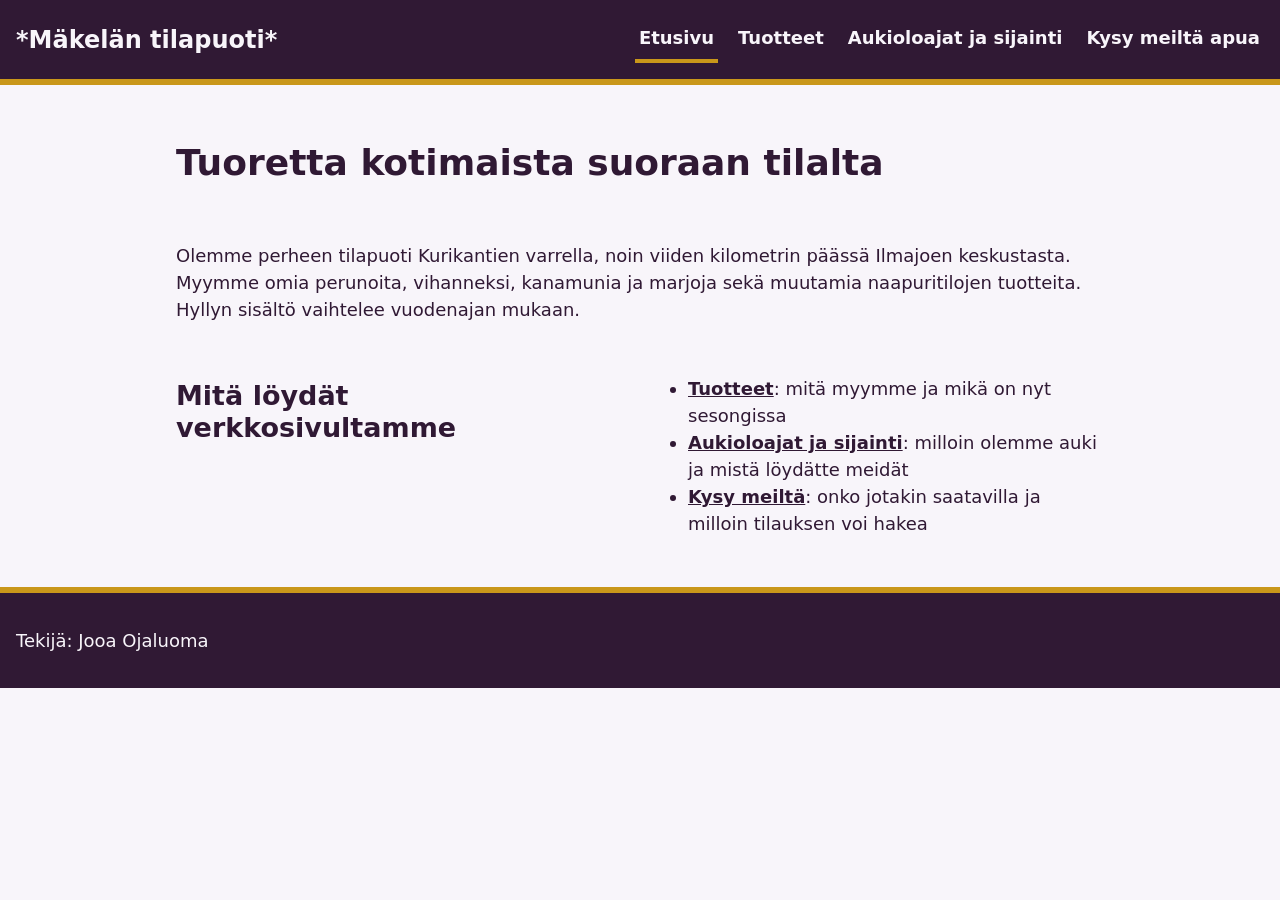
<file: index.html>
<!DOCTYPE html>
<html lang="fi">
<head>
  <meta charset="UTF-8">
  <meta name="viewport" content="width=device-width, initial-scale=1.0">
  <title>Etusivu | Mäkelän tilapuoti</title>
  <link rel="stylesheet" href="style.css">
</head>
<body>
  <header>
    <p class="logo">*Mäkelän tilapuoti*</p>
    <nav>
      <a href="index.html" aria-current="page">Etusivu</a>
      <a href="listing.html">Tuotteet</a>
      <a href="about.html">Aukioloajat ja sijainti</a>
      <a href="contact.html">Kysy meiltä apua</a>
    </nav>
  </header>
<main>
  <h1>Tuoretta kotimaista suoraan tilalta</h1>
  <p>Olemme perheen tilapuoti Kurikantien varrella, noin viiden kilometrin päässä Ilmajoen keskustasta. Myymme omia perunoita, vihanneksi, kanamunia ja marjoja sekä muutamia naapuritilojen tuotteita. Hyllyn sisältö vaihtelee vuodenajan mukaan.</p>
  <h2>Mitä löydät verkkosivultamme</h2>
  <ul>
    <li><a href="listing.html">Tuotteet</a>: mitä myymme ja mikä on nyt sesongissa</li>
    <li><a href="about.html">Aukioloajat ja sijainti</a>: milloin olemme auki ja mistä löydätte meidät</li>
    <li><a href="contact.html">Kysy meiltä</a>: onko jotakin saatavilla ja milloin tilauksen voi hakea</li>
  </ul>
</main>
<footer>
  <p>Tekijä: Jooa Ojaluoma</p>
</footer>
</body>
</html>
</file>
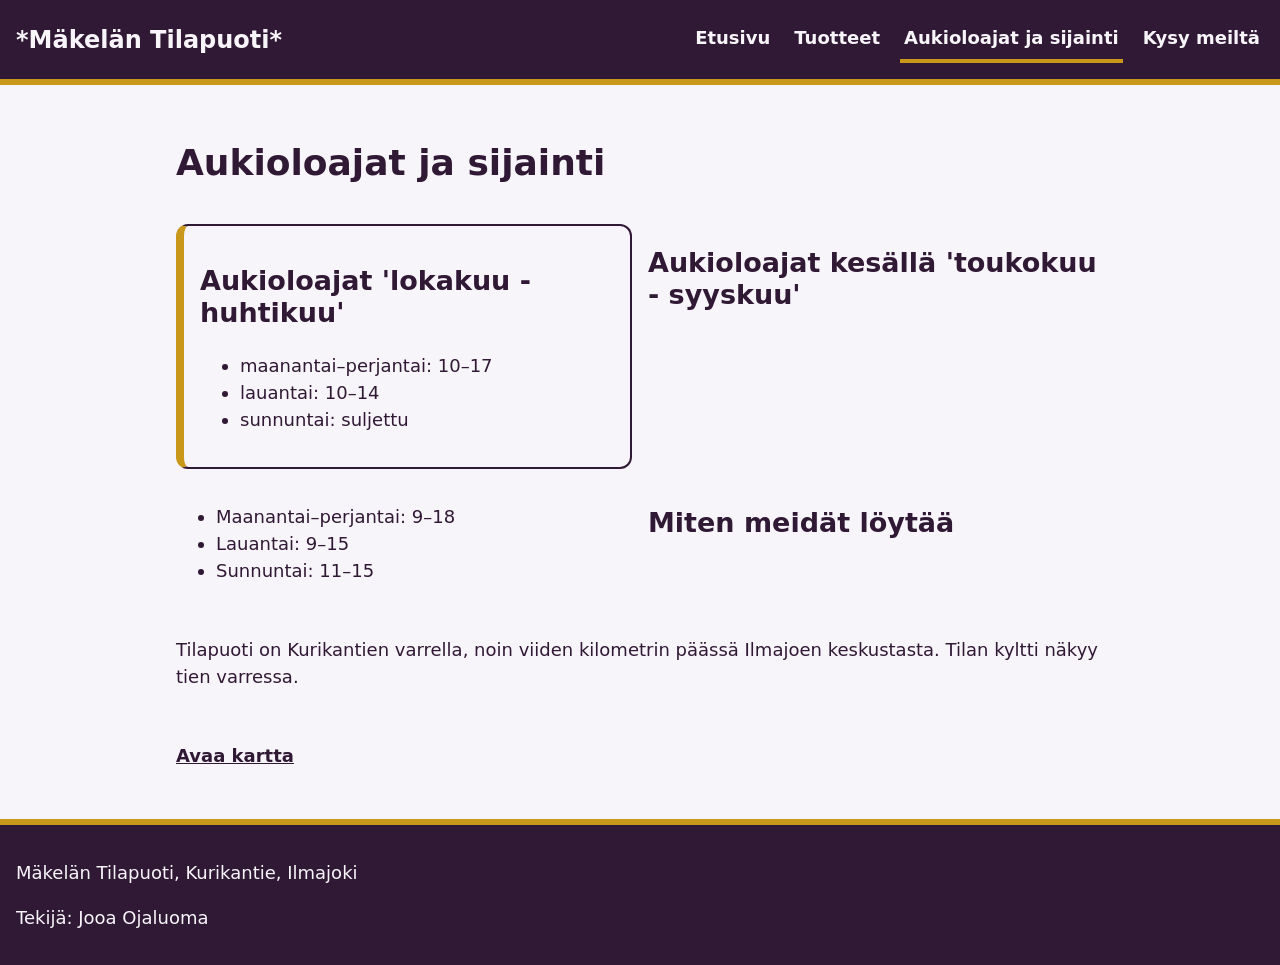
<file: about.html>
<!DOCTYPE html>
<html lang="fi">
<head>
  <meta charset="UTF-8">
  <meta name="viewport" content="width=device-width, initial-scale=1.0">
  <title>Aukioloajat ja sijainti | Mäkelän Tilapuoti</title>
  <link rel="stylesheet" href="style.css">
</head>
<body>
  <header>
    <p class="logo">*Mäkelän Tilapuoti*</p>
    <nav>
      <a href="index.html">Etusivu</a>
      <a href="listing.html">Tuotteet</a>
      <a href="about.html" aria-current="page">Aukioloajat ja sijainti</a>
      <a href="contact.html">Kysy meiltä</a>
    </nav>
  </header>
  <main>
    <h1>Aukioloajat ja sijainti</h1>
  <article>
    <h2>Aukioloajat 'lokakuu - huhtikuu'</h2>
    <ul>
      <li>maanantai–perjantai: 10–17</li>
      <li>lauantai: 10–14</li>
      <li>sunnuntai: suljettu</li>
    </ul>
  </article>
    <h2>Aukioloajat kesällä 'toukokuu - syyskuu'</h2>
    <ul>
      <li>Maanantai–perjantai: 9–18</li>
      <li>Lauantai: 9–15</li>
      <li>Sunnuntai: 11–15</li>
    </ul>

    <h2>Miten meidät löytää</h2>
    <p>Tilapuoti on Kurikantien varrella, noin viiden kilometrin päässä Ilmajoen keskustasta. Tilan kyltti näkyy tien varressa.</p>
    <p><a href="https://www.openstreetmap.org/search?query=Kurikantie%20Ilmajoki">Avaa kartta</a></p>
  </main>
  <footer>
    <p>Mäkelän Tilapuoti, Kurikantie, Ilmajoki</p>
    <p>Tekijä: Jooa Ojaluoma</p>
  </footer>
</body>
</html>
</file>
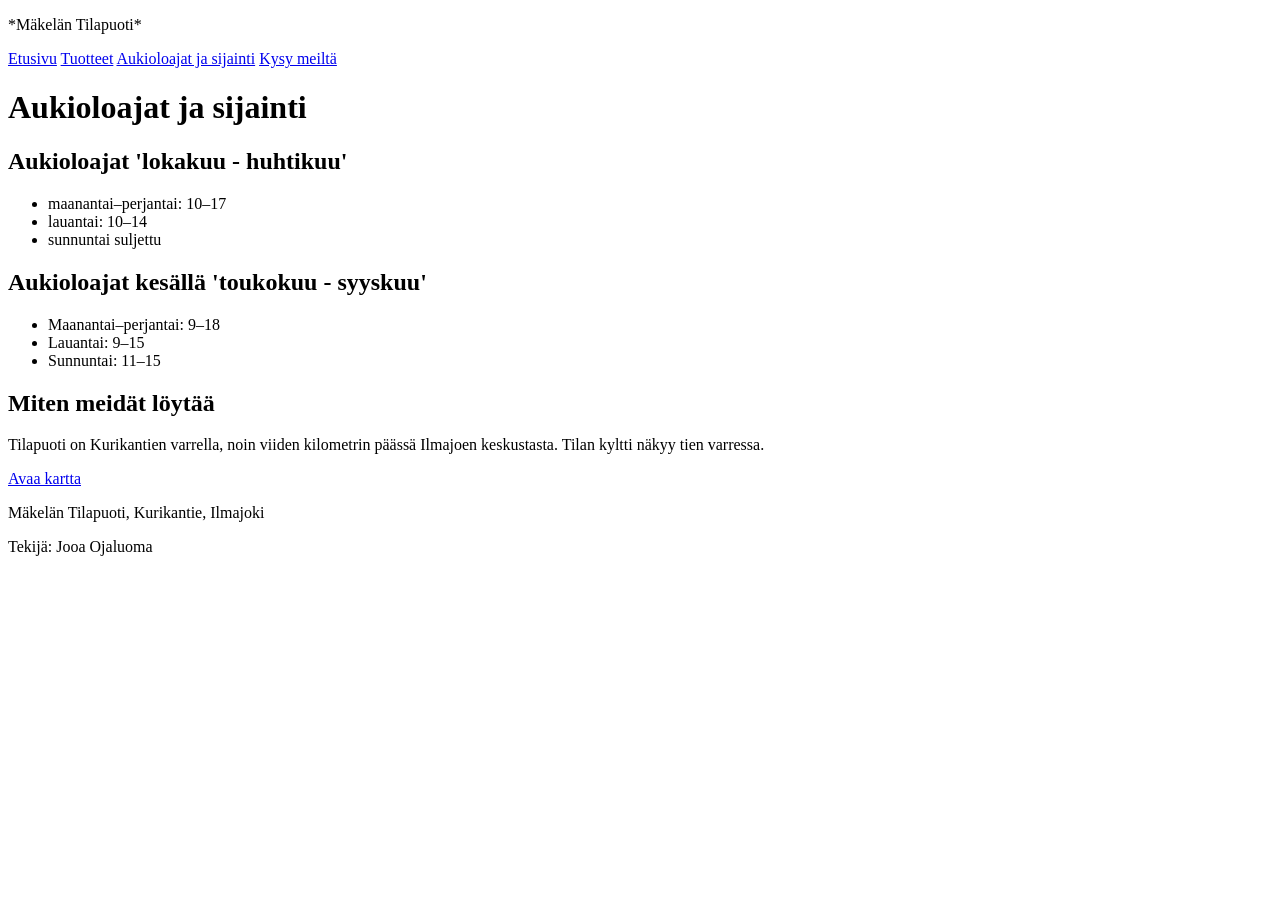
<file: aukioloajat.html>
<!DOCTYPE html>
<html lang="fi">
<head>
  <meta charset="UTF-8">
  <meta name="viewport" content="width=device-width, initial-scale=1.0">
  <title>Aukioloajat ja sijainti | Mäkelän Tilapuoti</title>
</head>
<body>
  <header>
    <p>*Mäkelän Tilapuoti*</p>
    <nav>
      <a href="index.html">Etusivu</a>
      <a href="tuotteet.html">Tuotteet</a>
      <a href="aukioloajat.html">Aukioloajat ja sijainti</a>
      <a href="yhteystiedot.html">Kysy meiltä</a>
    </nav>
  </header>
  <main>
    <h1>Aukioloajat ja sijainti</h1>

    <h2>Aukioloajat 'lokakuu - huhtikuu'</h2>
    <ul>
      <li>maanantai–perjantai: 10–17</li>
      <li>lauantai: 10–14</li>
      <li>sunnuntai suljettu</li>
    </ul>

    <h2>Aukioloajat kesällä 'toukokuu - syyskuu'</h2>
    <ul>
      <li>Maanantai–perjantai: 9–18</li>
      <li>Lauantai: 9–15</li>
      <li>Sunnuntai: 11–15</li>
    </ul>

    <h2>Miten meidät löytää</h2>
    <p>Tilapuoti on Kurikantien varrella, noin viiden kilometrin päässä Ilmajoen keskustasta. Tilan kyltti näkyy tien varressa.</p>
    <p><a href="https://www.openstreetmap.org/search?query=Kurikantie%20Ilmajoki">Avaa kartta</a></p>
  </main>
  <footer>
    <p>Mäkelän Tilapuoti, Kurikantie, Ilmajoki</p>
    <p>Tekijä: Jooa Ojaluoma</p>
  </footer>
</body>
</html>
</file>
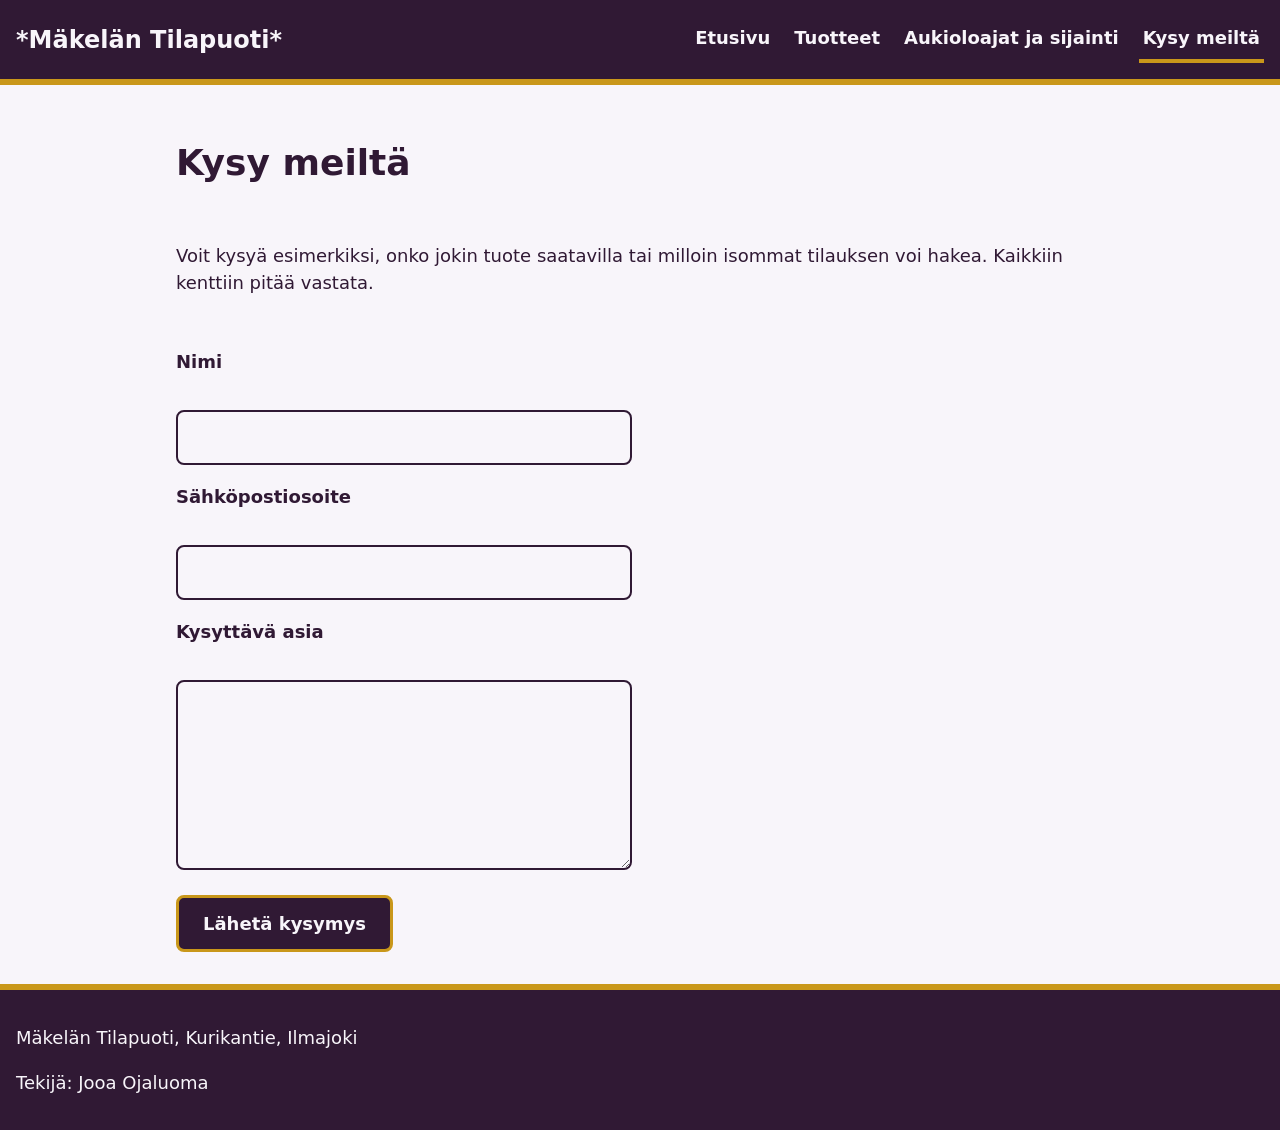
<file: contact.html>
<!DOCTYPE html>
<html lang="fi">
<head>
  <meta charset="UTF-8">
  <meta name="viewport" content="width=device-width, initial-scale=1.0">
  <title>Kysy meiltä | Mäkelän Tilapuoti</title>
  <link rel="stylesheet" href="style.css">
</head>
<body>
  <header>
    <p class="logo">*Mäkelän Tilapuoti*</p>
    <nav>
      <a href="index.html">Etusivu</a>
      <a href="listing.html">Tuotteet</a>
      <a href="about.html">Aukioloajat ja sijainti</a>
      <a href="contact.html" aria-current="page">Kysy meiltä</a>
    </nav>
  </header>
  <main>
    <h1>Kysy meiltä</h1>
    <p>Voit kysyä esimerkiksi, onko jokin tuote saatavilla tai milloin isommat tilauksen voi hakea. Kaikkiin kenttiin pitää vastata.</p>

    <p id="valmis" role="status" hidden>Viestisi on valmis. Kiitos yhteydenotosta!</p>

    <form id="lomake">
      <p>
        <label for="nimi">Nimi</label><br>
        <input type="text" id="nimi" name="nimi" required>
      </p>
      <p>
        <label for="sahkoposti">Sähköpostiosoite</label><br>
        <input type="email" id="sahkoposti" name="sahkoposti" required>
      </p>
      <p>
        <label for="viesti">Kysyttävä asia</label><br>
        <textarea id="viesti" name="viesti" rows="6" cols="40" minlength="10" required></textarea>
      </p>
      <button type="submit">Lähetä kysymys</button>
    </form>

    <script>
      document.getElementById("lomake").addEventListener("submit", function (e) {
        e.preventDefault();
        document.getElementById("valmis").hidden = false;
        this.reset();
      });
    </script>
  </main>
  <footer>
    <p>Mäkelän Tilapuoti, Kurikantie, Ilmajoki</p>
    <p>Tekijä: Jooa Ojaluoma</p>
  </footer>
</body>
</html>
</file>
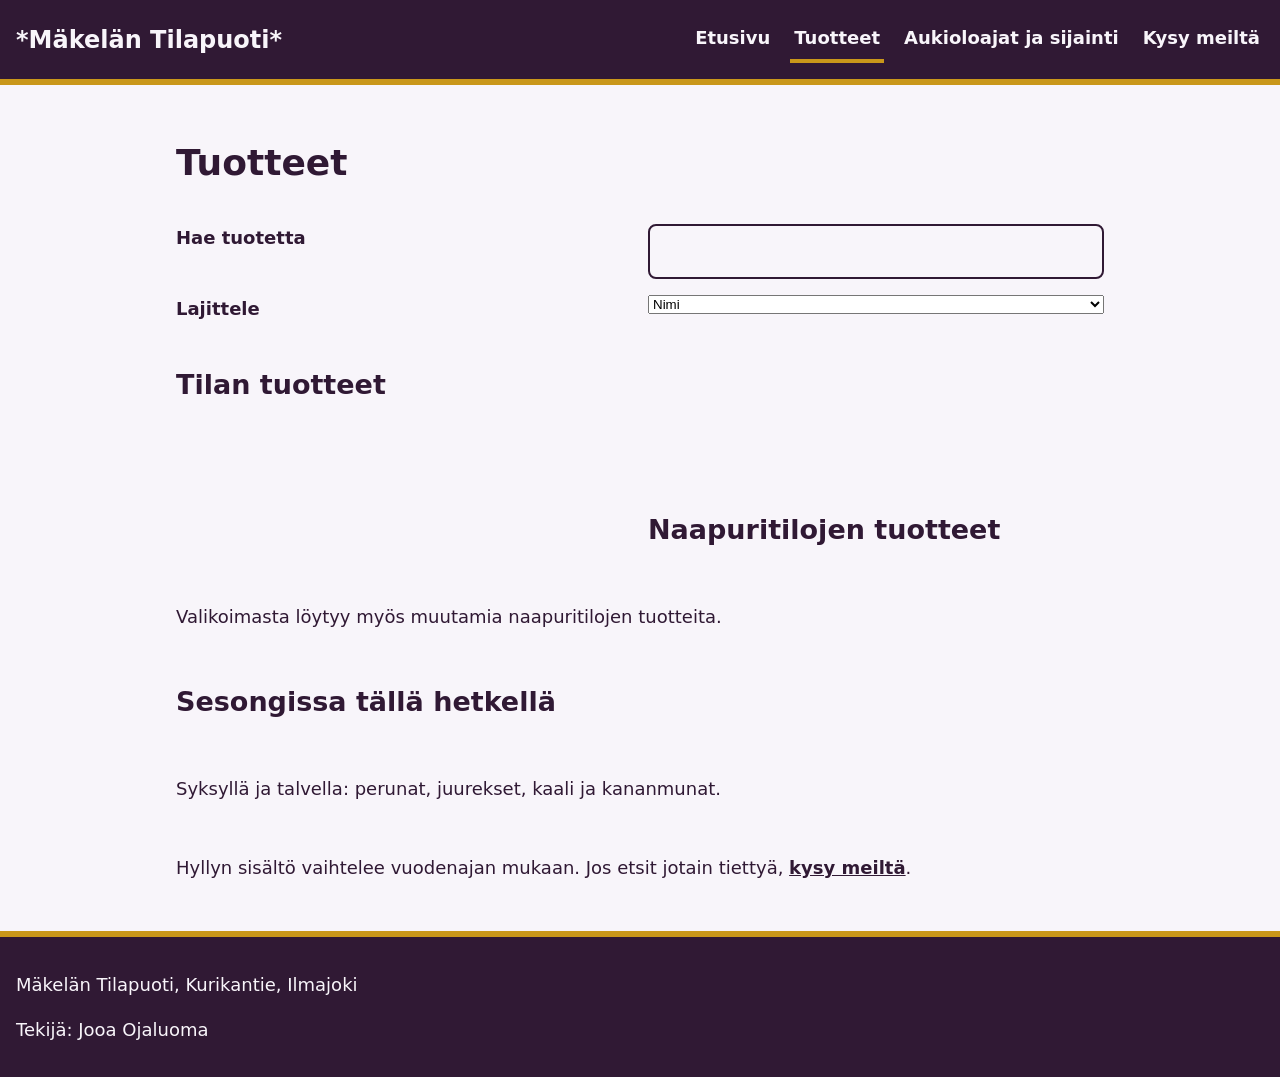
<file: listing.html>
<!DOCTYPE html>
<html lang="fi">
<head>
  <meta charset="UTF-8">
  <meta name="viewport" content="width=device-width, initial-scale=1.0">
  <title>Tuotteet | Mäkelän Tilapuoti</title>
  <link rel="stylesheet" href="style.css">
</head>
<body>
  <header>
    <p class="logo">*Mäkelän Tilapuoti*</p>
    <nav>
      <a href="index.html">Etusivu</a>
      <a href="listing.html" aria-current="page">Tuotteet</a>
      <a href="about.html">Aukioloajat ja sijainti</a>
      <a href="contact.html">Kysy meiltä</a>
    </nav>
  </header>
  <main>
    <h1>Tuotteet</h1>

    <label for="haku">Hae tuotetta</label>
    <input type="search" id="haku">

    <label for="lajittelu">Lajittele</label>
    <select id="lajittelu">
      <option value="nimi">Nimi</option>
      <option value="hinta">Hinta</option>
    </select>
      
    <h2>Tilan tuotteet</h2>
    <p id="tila" aria-live="polite"></p>
    <ul id="lista"></ul>

    <h2>Naapuritilojen tuotteet</h2>
    <p>Valikoimasta löytyy myös muutamia naapuritilojen tuotteita.</p>

    <h2>Sesongissa tällä hetkellä</h2>
    <p>Syksyllä ja talvella: perunat, juurekset, kaali ja kananmunat.</p>
    <p>Hyllyn sisältö vaihtelee vuodenajan mukaan. Jos etsit jotain tiettyä, <a href="contact.html">kysy meiltä</a>.</p>
  </main>
  <footer>
    <p>Mäkelän Tilapuoti, Kurikantie, Ilmajoki</p>
    <p>Tekijä: Jooa Ojaluoma</p>
  </footer>
  <script src="listing.js" defer></script>
</body>
</html>
</file>
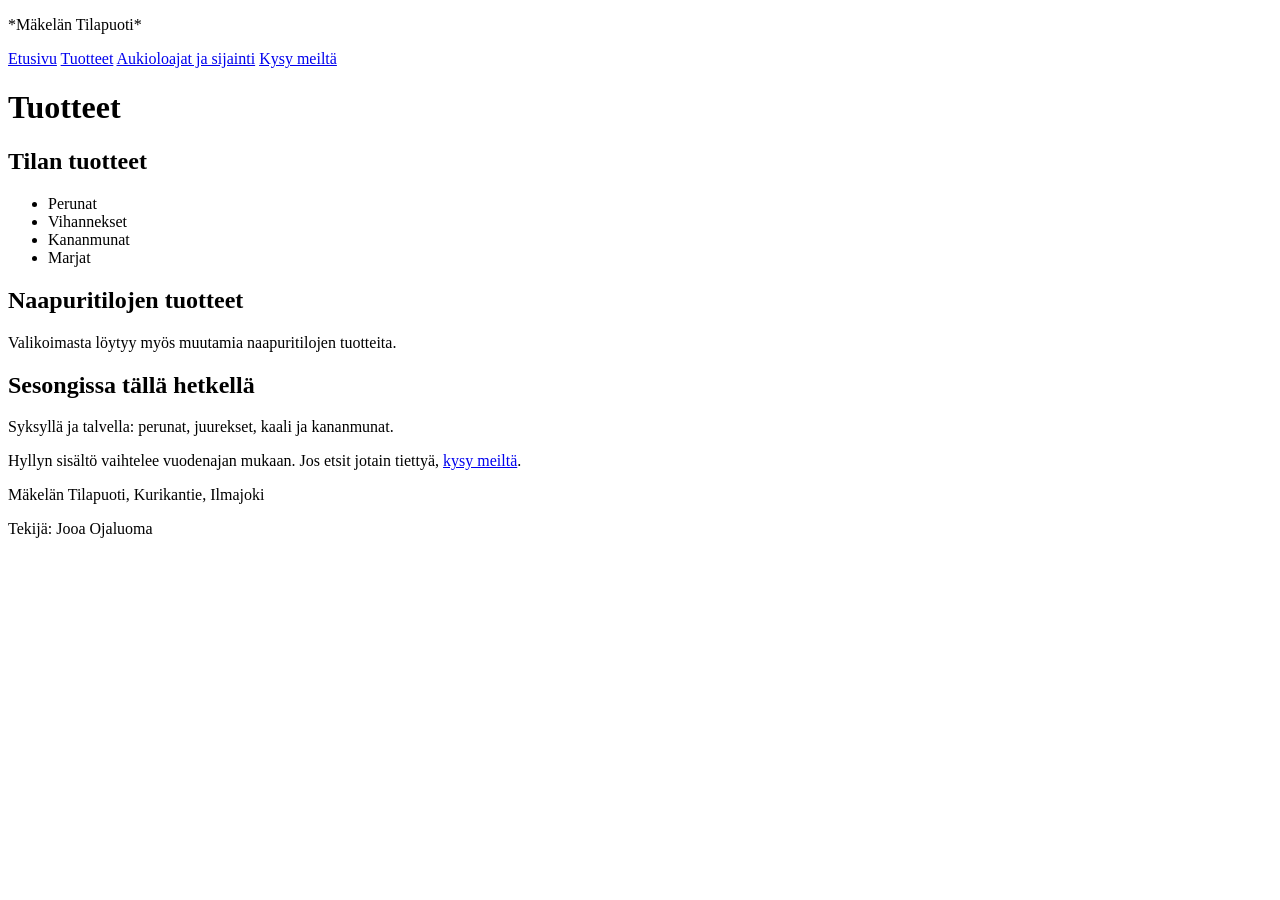
<file: tuotteet.html>
<!DOCTYPE html>
<html lang="fi">
<head>
  <meta charset="UTF-8">
  <meta name="viewport" content="width=device-width, initial-scale=1.0">
  <title>Tuotteet | Mäkelän Tilapuoti</title>
</head>
<body>
  <header>
    <p>*Mäkelän Tilapuoti*</p>
    <nav>
      <a href="index.html">Etusivu</a>
      <a href="tuotteet.html">Tuotteet</a>
      <a href="aukioloajat.html">Aukioloajat ja sijainti</a>
      <a href="yhteystiedot.html">Kysy meiltä</a>
    </nav>
  </header>
  <main>
    <h1>Tuotteet</h1>

    <h2>Tilan tuotteet</h2>
    <ul>
      <li>Perunat</li>
      <li>Vihannekset</li>
      <li>Kananmunat</li>
      <li>Marjat</li>
    </ul>

    <h2>Naapuritilojen tuotteet</h2>
    <p>Valikoimasta löytyy myös muutamia naapuritilojen tuotteita.</p>

    <h2>Sesongissa tällä hetkellä</h2>
    <p>Syksyllä ja talvella: perunat, juurekset, kaali ja kananmunat.</p>
    <p>Hyllyn sisältö vaihtelee vuodenajan mukaan. Jos etsit jotain tiettyä, <a href="yhteystiedot.html">kysy meiltä</a>.</p>
  </main>
  <footer>
    <p>Mäkelän Tilapuoti, Kurikantie, Ilmajoki</p>
    <p>Tekijä: Jooa Ojaluoma</p>
  </footer>
</body>
</html>
</file>
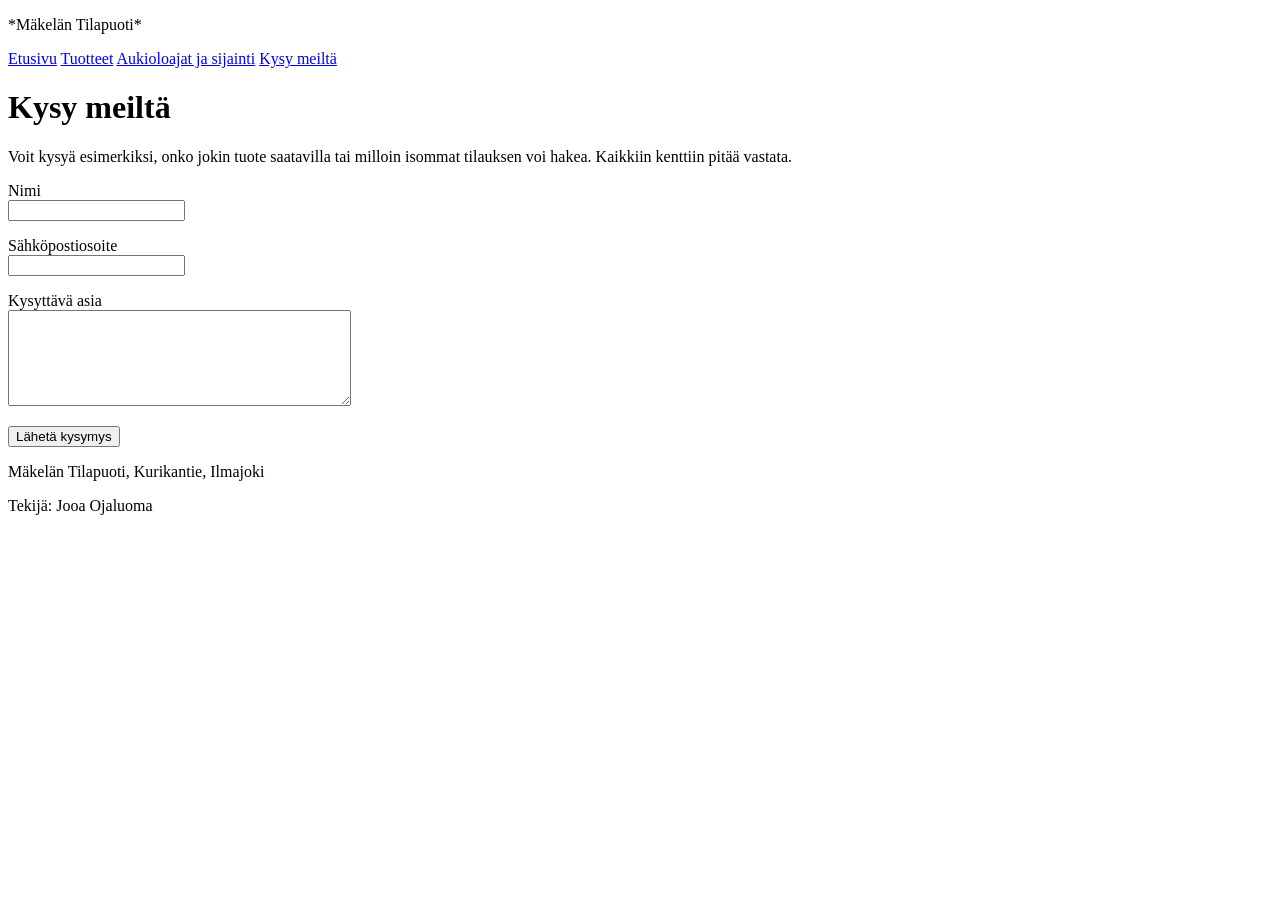
<file: yhteystiedot.html>
<!DOCTYPE html>
<html lang="fi">
<head>
  <meta charset="UTF-8">
  <meta name="viewport" content="width=device-width, initial-scale=1.0">
  <title>Kysy meiltä | Mäkelän Tilapuoti</title>
</head>
<body>
  <header>
    <p>*Mäkelän Tilapuoti*</p>
    <nav>
      <a href="index.html">Etusivu</a>
      <a href="tuotteet.html">Tuotteet</a>
      <a href="aukioloajat.html">Aukioloajat ja sijainti</a>
      <a href="yhteystiedot.html">Kysy meiltä</a>
    </nav>
  </header>
  <main>
    <h1>Kysy meiltä</h1>
    <p>Voit kysyä esimerkiksi, onko jokin tuote saatavilla tai milloin isommat tilauksen voi hakea. Kaikkiin kenttiin pitää vastata.</p>

    <p id="valmis" role="status" hidden>Viestisi on valmis. Kiitos yhteydenotosta!</p>

    <form id="lomake">
      <p>
        <label for="nimi">Nimi</label><br>
        <input type="text" id="nimi" name="nimi" required>
      </p>
      <p>
        <label for="sahkoposti">Sähköpostiosoite</label><br>
        <input type="email" id="sahkoposti" name="sahkoposti" required>
      </p>
      <p>
        <label for="viesti">Kysyttävä asia</label><br>
        <textarea id="viesti" name="viesti" rows="6" cols="40" minlength="10" required></textarea>
      </p>
      <button type="submit">Lähetä kysymys</button>
    </form>

    <script>
      document.getElementById("lomake").addEventListener("submit", function (e) {
        e.preventDefault();
        document.getElementById("valmis").hidden = false;
        this.reset();
      });
    </script>
  </main>
  <footer>
    <p>Mäkelän Tilapuoti, Kurikantie, Ilmajoki</p>
    <p>Tekijä: Jooa Ojaluoma</p>
  </footer>
</body>
</html>
</file>
<file: style.css>
:root {
  --text: #301934;
  --bg: #f8f5fa;
  --accent: #c9971a;
  --font: Verdana, system-ui, sans-serif;
  --space: 1rem;
  --radius: 0.75rem;
}

@media (prefers-color-scheme: dark) {
  :root {
    --text: #f8f5fa;
    --bg: #241029;
  }
}

* { box-sizing: border-box; }

body {
  margin: 0;
  font-family: var(--font);
  font-size: 1.125rem;
  line-height: 1.5;
  color: var(--text);
  background: var(--bg);
}

h1, h2 { line-height: 1.2; }

a { color: var(--text); font-weight: bold; }
a:hover { text-decoration-thickness: 0.25em; text-decoration-color: var(--accent); }
:focus-visible { outline: 3px solid var(--text); outline-offset: 3px; }

header, footer { background: var(--text); color: var(--bg); padding: var(--space); }
header { border-bottom: 6px solid var(--accent); }
footer { border-top: 6px solid var(--accent); }
header :focus-visible { outline-color: var(--bg); }
.logo { margin: 0 0 0.5rem; font-size: 1.5rem; font-weight: bold; }

nav { display: flex; flex-wrap: wrap; gap: 0 var(--space); }
nav a {
  color: var(--bg);
  text-decoration: none;
  padding: 0.5rem 0.25rem;
  border-bottom: 4px solid transparent;
}
nav a:hover, nav a[aria-current] { border-color: var(--accent); }

main { max-width: 65ch; margin: 0 auto; padding: 2rem var(--space); }

article {
  border: 2px solid var(--text);
  border-left: 8px solid var(--accent);
  border-radius: var(--radius);
  padding: var(--space);
  margin-bottom: var(--space);
}

label { display: block; font-weight: bold; margin-bottom: 0.5rem; }

input, textarea {
  width: 100%;
  font: inherit;
  color: var(--text);
  background: var(--bg);
  border: 2px solid var(--text);
  border-radius: 0.5rem;
  padding: 0.75rem;
}

button {
  font: inherit;
  font-weight: bold;
  color: var(--bg);
  background: var(--text);
  border: 3px solid var(--accent);
  border-radius: 0.5rem;
  padding: 0.75rem 1.5rem;
  cursor: pointer;
}

{
  font-weight: bold;
  border: 2px solid var(--text);
  border-left: 8px solid var(--accent);
  border-radius: var(--radius);
  padding: var(--space);
}

@media (min-width: 48rem) {
  header { display: flex; justify-content: space-between; align-items: center; }
  .logo { margin: 0; }
  main { max-width: 60rem; display: grid; grid-template-columns: 1fr 1fr; gap: var(--space); align-items: start; }
  main > h1, main > p, .laaja { grid-column: 1 / -1; }
  article { margin-bottom: 0; }
}
</file>
